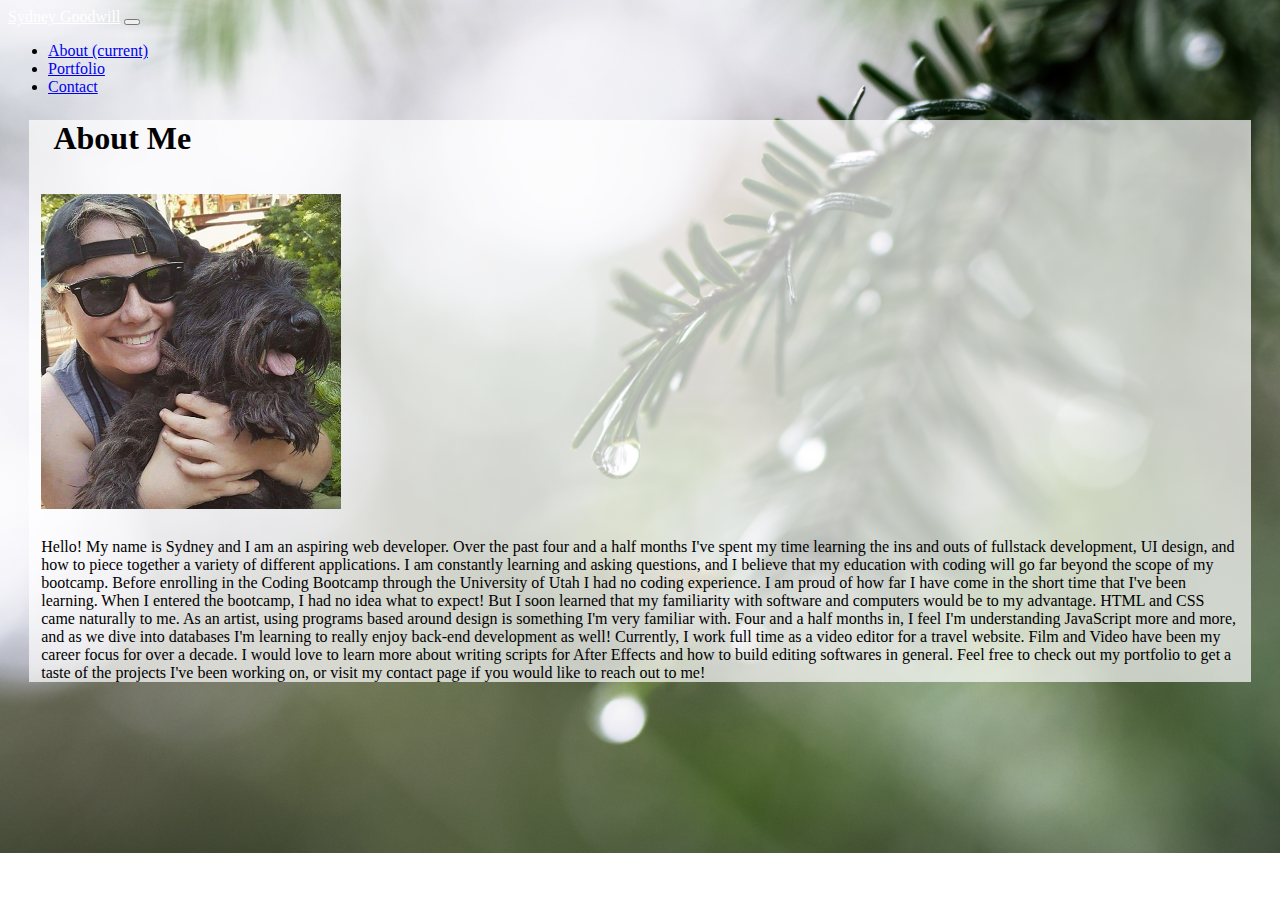
<file: index.html>
<!DOCTYPE html>
<html lang="en">

<head>
    <meta charset="UTF-8">
    <meta name="viewport" content="width=device-width, initial-scale=1.0">
    <title>About Me</title>

    <!-- Bootstrap Link -->

    <link rel="stylesheet" href="https://stackpath.bootstrapcdn.com/bootstrap/4.5.0/css/bootstrap.min.css" integrity="sha384-9aIt2nRpC12Uk9gS9baDl411NQApFmC26EwAOH8WgZl5MYYxFfc+NcPb1dKGj7Sk" crossorigin="anonymous">

    <!-- CSS -->

    <link rel="stylesheet" href="./style.css">


</head>
<body>

    <!-- Navbar -->

  <nav class="navbar navbar-expand-lg navbar-dark bg-dark">
    <a class="navbar-brand" href="#">Sydney Goodwill</a>
      <button class="navbar-toggler" type="button" data-toggle="collapse" data-target="#navbarNav" aria-controls="navbarNav" aria-expanded="false" aria-label="Toggle navigation">
        <span class="navbar-toggler-icon"></span>
      </button>
          <div class="collapse navbar-collapse" id="navbarNav">
            <ul class="navbar-nav">
                <li class="nav-item active">
                <a class="nav-link" href="./index.html">About <span class="sr-only">(current)</span></a>
              </li>
              <li class="nav-item">
                <a class="nav-link" href="./portfolio.html">Portfolio</a>
              </li>
              <li class="nav-item">
                <a class="nav-link" href="contact.html">Contact</a>
              </li>
            </ul>
          </div>
  </nav>

      <!-- Grid -->

      <div class="container">
        <div class="row">
          <div class="col-xs-10.25 col-md-8 col-lg-10">
            <div class="white-box">
              <h1 class="aboutme">About Me</h1>
              <img class="pt-2 pr-2 float-left" src="./aboutme.png">
              <p>Hello! My name is Sydney and I am an aspiring web developer. Over the past four and a half months I've spent my time learning the ins and outs of fullstack development, UI design, and how to piece together a variety of different applications. I am constantly learning and asking questions, and I believe that my education with coding will go far beyond the scope of my bootcamp. Before enrolling in the Coding Bootcamp through the University of Utah I had no coding experience. I am proud of how far I have come in the short time that I've been learning. When I entered the bootcamp, I had no idea what to expect! But I soon learned that my familiarity with software and computers would be to my advantage. HTML and CSS came naturally to me. As an artist, using programs based around design is something I'm very familiar with. Four and a half months in, I feel I'm understanding JavaScript more and more, and as we dive into databases I'm learning to really enjoy back-end development as well! Currently, I work full time as a video editor for a travel website. Film and Video have been my career focus for over a decade. I would love to learn more about writing scripts for After Effects and how to build editing softwares in general. Feel free to check out my portfolio to get a taste of the projects I've been working on, or visit my contact page if you would like to reach out to me!</p>
            </div>
          </div>
        </div>
      </div>
      
      <!-- Bootstrap JS Links -->
    
      <script src="https://code.jquery.com/jquery-3.5.1.slim.min.js" integrity="sha384-DfXdz2htPH0lsSSs5nCTpuj/zy4C+OGpamoFVy38MVBnE+IbbVYUew+OrCXaRkfj" crossorigin="anonymous"></script>
      <script src="https://cdn.jsdelivr.net/npm/popper.js@1.16.0/dist/umd/popper.min.js" integrity="sha384-Q6E9RHvbIyZFJoft+2mJbHaEWldlvI9IOYy5n3zV9zzTtmI3UksdQRVvoxMfooAo" crossorigin="anonymous"></script>
      <script src="https://stackpath.bootstrapcdn.com/bootstrap/4.5.0/js/bootstrap.min.js" integrity="sha384-OgVRvuATP1z7JjHLkuOU7Xw704+h835Lr+6QL9UvYjZE3Ipu6Tp75j7Bh/kR0JKI" crossorigin="anonymous"></script>
</body>

</html>
</file>
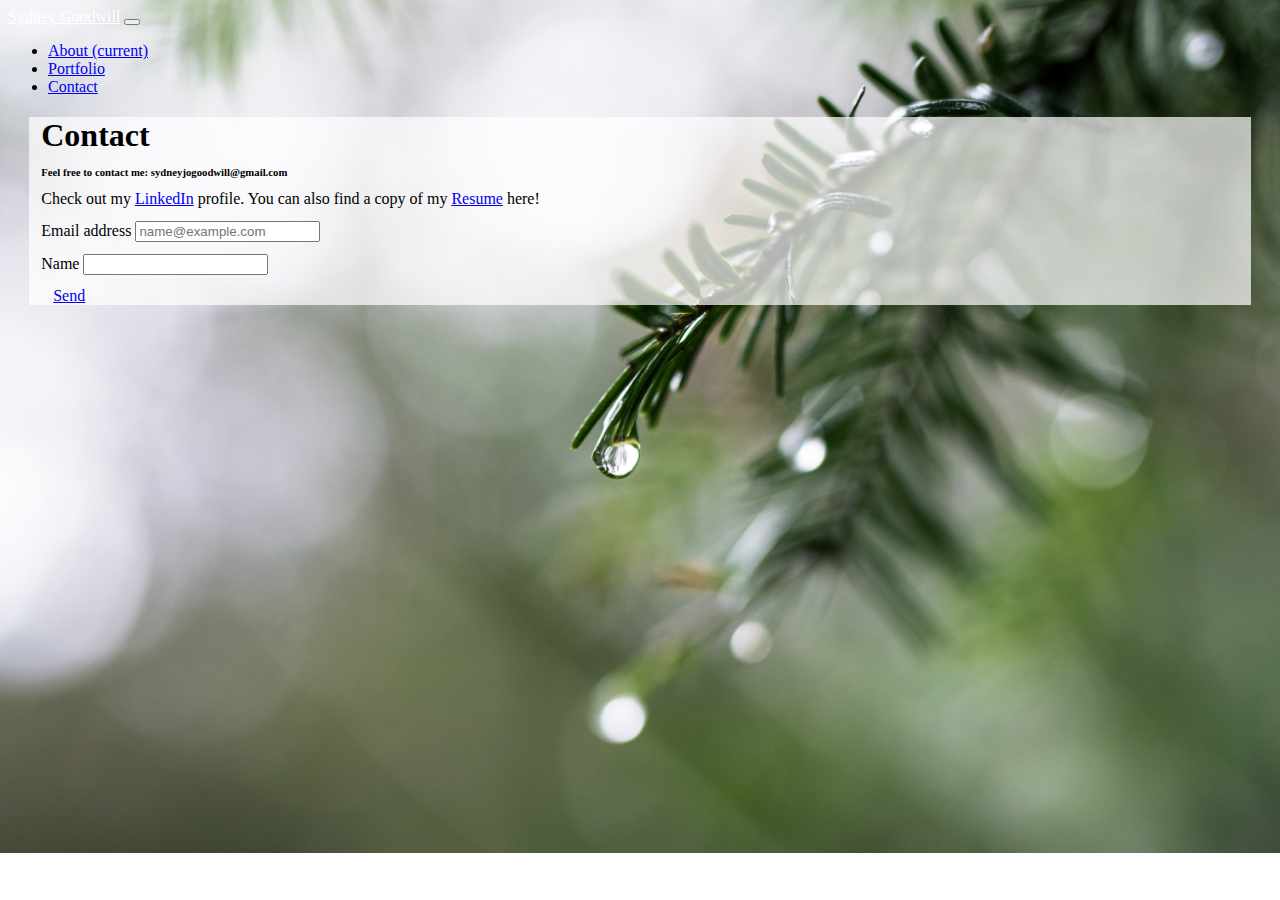
<file: contact.html>
<!DOCTYPE html>
<html lang="en">

<head>
    <meta charset="UTF-8">
    <meta name="viewport" content="width=device-width, initial-scale=1.0">
    <title>Contact</title>

    <!-- Bootstrap Link -->

    <link rel="stylesheet" href="https://stackpath.bootstrapcdn.com/bootstrap/4.5.0/css/bootstrap.min.css" integrity="sha384-9aIt2nRpC12Uk9gS9baDl411NQApFmC26EwAOH8WgZl5MYYxFfc+NcPb1dKGj7Sk" crossorigin="anonymous">

    <!-- CSS -->

    <link rel="stylesheet" href="./style.css">

</head>
<body>
  
    <!-- Navbar -->

    <nav class="navbar navbar-expand-lg navbar-dark bg-dark">
        
    <a class="navbar-brand" href="#">Sydney Goodwill</a>
      <button class="navbar-toggler" type="button" data-toggle="collapse" data-target="#navbarNav" aria-controls="navbarNav" aria-expanded="false" aria-label="Toggle navigation">
        <span class="navbar-toggler-icon"></span>
      </button>
          <div class="collapse navbar-collapse" id="navbarNav">
            <ul class="navbar-nav">
                <li class="nav-item">
                <a class="nav-link" href="./index.html">About <span class="sr-only">(current)</span></a>
              </li>
              <li class="nav-item">
                <a class="nav-link" href="./portfolio.html">Portfolio</a>
              </li>
              <li class="nav-item active">
                <a class="nav-link" href="contact.html">Contact</a>
              </li>
            </ul>
          </div>
        </nav>

      <!-- Grid -->

  <div class="container">
    <div class="row">
      <div class="col-xs-10.25 col-md-8 col-lg-10">
        <div class="white-box">
         <h1 class="contact">Contact</h1>
         <h6 class="contact">Feel free to contact me: sydneyjogoodwill@gmail.com</h6>
             <p>Check out my <a href="https://www.linkedin.com/in/sydney-goodwill-670828199/">LinkedIn</a> profile. You can also find a copy of my <a href="https://docs.google.com/document/d/1tWFm28m_l3ojeyWH6q1dU_-IpvcN43ZXgpE4Wpkwrl8/edit#heading=h.ocvpswguxa6m">Resume</a> here!
             </p>
         <form>
            <div class="form-group">
              <label for="exampleFormControlInput1">Email address</label>
              <input type="email" class="form-control" id="exampleFormControlInput1" placeholder="name@example.com">
            </div>
            <div class="form-group">
              <label for="exampleFormControlSelect1">Name</label>
              <input type="email" class="form-control" id="exampleFormControlInput1" placeholder=" ">
            </div>

            <p>
                <a class="btn btn-primary" href="#" role="button" style="margin: 1%;">Send</a>
            </p>
          </form>
        </div>
      </div>
    </div>     
  </div>
  
  <!-- Bootstrap JS Links -->

  <script src="https://code.jquery.com/jquery-3.5.1.slim.min.js"
      integrity="sha384-DfXdz2htPH0lsSSs5nCTpuj/zy4C+OGpamoFVy38MVBnE+IbbVYUew+OrCXaRkfj"
      crossorigin="anonymous"></script>
  <script src="https://cdn.jsdelivr.net/npm/popper.js@1.16.0/dist/umd/popper.min.js"
      integrity="sha384-Q6E9RHvbIyZFJoft+2mJbHaEWldlvI9IOYy5n3zV9zzTtmI3UksdQRVvoxMfooAo"
      crossorigin="anonymous"></script>
  <script src="https://stackpath.bootstrapcdn.com/bootstrap/4.5.0/js/bootstrap.min.js"
      integrity="sha384-OgVRvuATP1z7JjHLkuOU7Xw704+h835Lr+6QL9UvYjZE3Ipu6Tp75j7Bh/kR0JKI"
      crossorigin="anonymous"></script>
</body>
</html>
</file>
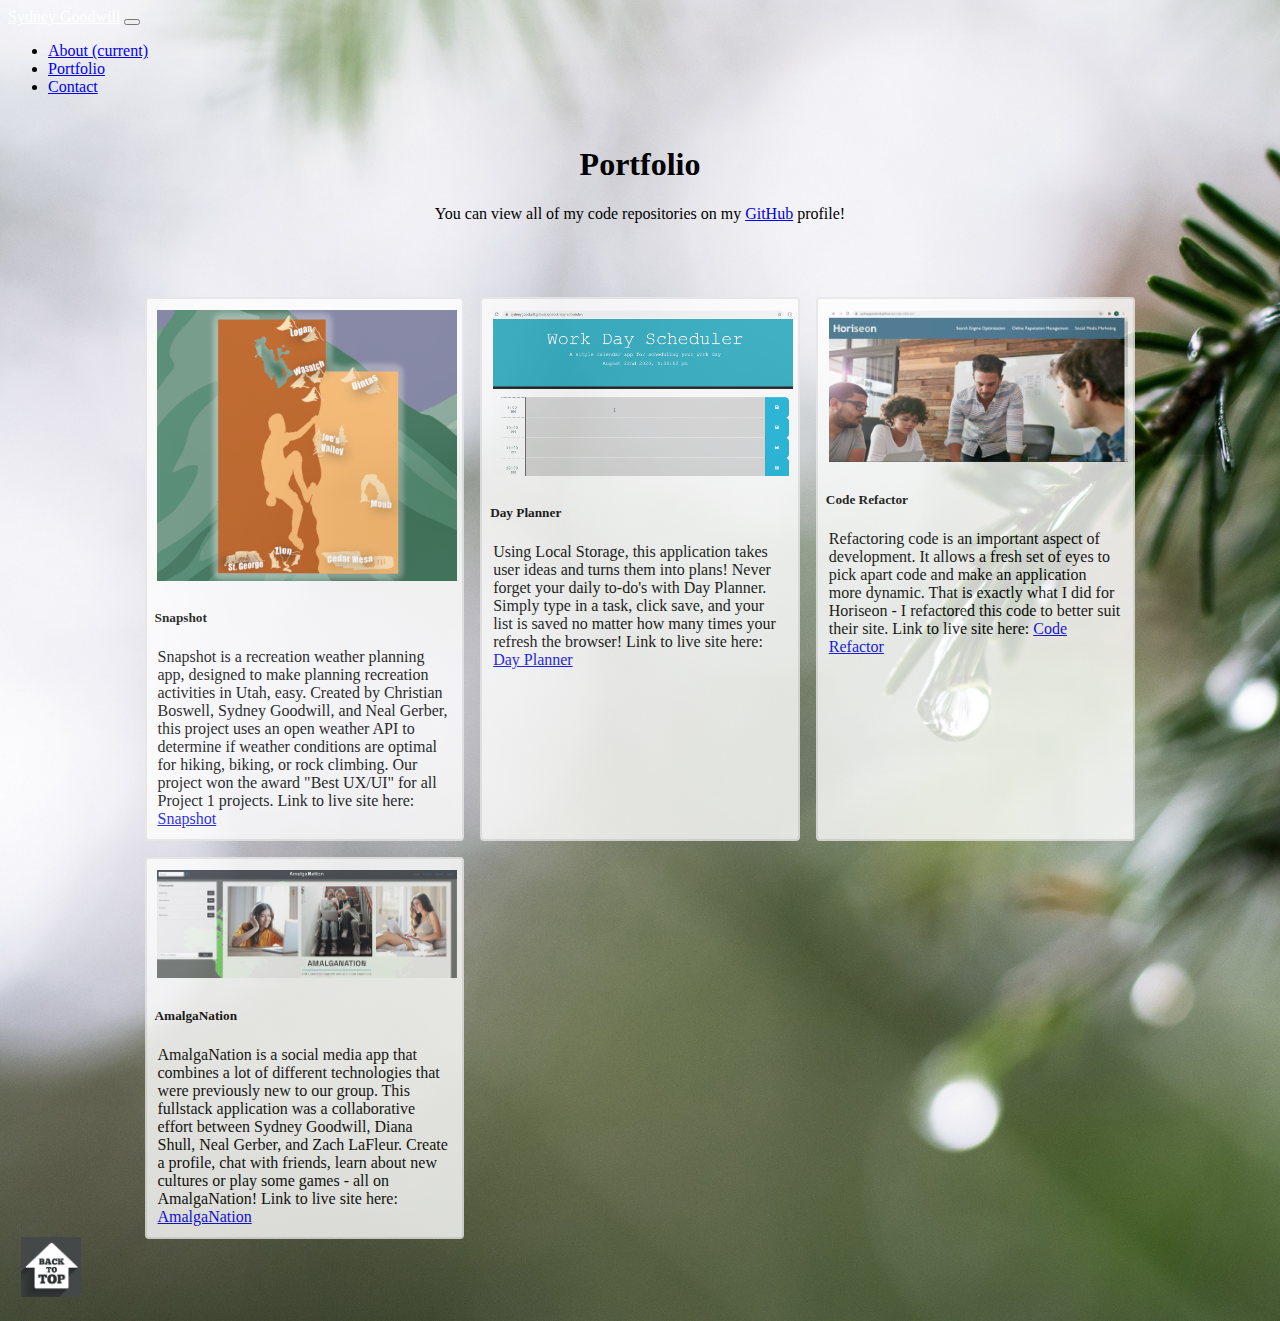
<file: portfolio.html>
<!DOCTYPE html>
<html lang="en">

<head>
    <meta charset="UTF-8">
    <meta name="viewport" content="width=device-width, initial-scale=1.0">
    <title>Portfolio</title>

    <!-- Bootstrap Link -->

    <link rel="stylesheet" href="https://stackpath.bootstrapcdn.com/bootstrap/4.5.0/css/bootstrap.min.css" integrity="sha384-9aIt2nRpC12Uk9gS9baDl411NQApFmC26EwAOH8WgZl5MYYxFfc+NcPb1dKGj7Sk" crossorigin="anonymous">

    <!-- CSS -->

    <link rel="stylesheet" href="./style.css">
        

</head>
<body>
  
    <!-- Navbar -->

    <nav class="navbar navbar-expand-lg navbar-dark bg-dark">
        
    <a class="navbar-brand" href="#">Sydney Goodwill</a>
      <button class="navbar-toggler" type="button" data-toggle="collapse" data-target="#navbarNav" aria-controls="navbarNav" aria-expanded="false" aria-label="Toggle navigation">
        <span class="navbar-toggler-icon"></span>
      </button>
          <div class="collapse navbar-collapse" id="navbarNav">
            <ul class="navbar-nav">
                <li class="nav-item">
                <a class="nav-link" href="./index.html">About <span class="sr-only">(current)</span></a>
              </li>
              <li class="nav-item active">
                <a class="nav-link" href="./portfolio.html">Portfolio</a>
              </li>
              <li class="nav-item">
                <a class="nav-link" href="contact.html">Contact</a>
              </li>
            </ul>
          </div>
        </nav>

      <!-- Grid -->
      <div class="big-container">
        <h1 class="portfolio">Portfolio</h1>
        <p style="text-align: center;">You can view all of my code repositories on my  <a href="https://github.com/SydneyGoodwill">GitHub</a> profile!</p>
          <div class="card-container">
               <div class="col-mb-4">
                 <div class="card-main">
                   <img src="./assets/HomescreenDemo.png" class="card-img-top" alt="Snapshot">
                   <div class="card-body">
                     <h5 class="card-title">Snapshot</h5>
                     <p class="card-text">Snapshot is a recreation weather planning app, designed to make planning recreation activities in Utah, easy. Created by Christian Boswell, Sydney Goodwill, and Neal Gerber, this project uses an open weather API to determine if weather conditions are optimal for hiking, biking, or rock climbing. Our project won the award "Best UX/UI" for all Project 1 projects. Link to live site here: <a href="https://sydneygoodwill.github.io/Recreation-Weather-Planner/">Snapshot</a></p>
                   </div>
                 </div>
               </div>
               <div class="col-mb-4">
                 <div class="card-main">
                   <img src="./assets/workdayscheduler.gif" class="card-img-top" alt="DayPlanner">
                   <div class="card-body">
                     <h5 class="card-title">Day Planner</h5>
                     <p class="card-text">Using Local Storage, this application takes user ideas and turns them into plans! Never forget your daily to-do's with Day Planner. Simply type in a task, click save, and your list is saved no matter how many times your refresh the browser! Link to live site here: <a href="https://sydneygoodwill.github.io/work-day-scheduler/">Day Planner</a></p>
                   </div>
                 </div>
               </div>
               <div class="col-mb-4">
                 <div class="card-main">
                   <img src="./assets/screenshot.png" class="card-img-top" alt="CodeRefactor">
                   <div class="card-body">
                     <h5 class="card-title">Code Refactor</h5>
                     <p class="card-text">Refactoring code is an important aspect of development. It allows a fresh set of eyes to pick apart code and make an application more dynamic. That is exactly what I did for Horiseon - I refactored this code to better suit their site. Link to live site here: <a href="https://sydneygoodwill.github.io/code-refactor/">Code Refactor</a></p>
                   </div>
                 </div>
               </div>
               <div class="col-mb-4">
                 <div class="card-main">
                   <img src="assets/amalganation.jpg" class="card-img-top" alt="placeholder4">
                   <div class="card-body">
                     <h5 class="card-title">AmalgaNation</h5>
                     <p class="card-text">AmalgaNation is a social media app that combines a lot of different technologies that were previously new to our group. This fullstack application was a collaborative effort between Sydney Goodwill, Diana Shull, Neal Gerber, and Zach LaFleur. Create a profile, chat with friends, learn about new cultures or play some games - all on AmalgaNation! Link to live site here: <a href="https://fast-woodland-71053.herokuapp.com/login">AmalgaNation</a></p>
                   </div>
                 </div>
               </div>
          </div>
      </div>

<!-- Footer -->

  <footer>

<nav class="navbar navbar-dark bg-dark">
  <a class="navbar-brand" href="#">
    <img src="assets/topbutton.png" width="60" height="60" class="d-inline-block align-top" alt="Top Button" loading="lazy">
  </a>
</nav>

  </footer>

    <!-- Bootstrap JS Links -->

    <script src="https://code.jquery.com/jquery-3.5.1.slim.min.js"
        integrity="sha384-DfXdz2htPH0lsSSs5nCTpuj/zy4C+OGpamoFVy38MVBnE+IbbVYUew+OrCXaRkfj"
        crossorigin="anonymous"></script>
    <script src="https://cdn.jsdelivr.net/npm/popper.js@1.16.0/dist/umd/popper.min.js"
        integrity="sha384-Q6E9RHvbIyZFJoft+2mJbHaEWldlvI9IOYy5n3zV9zzTtmI3UksdQRVvoxMfooAo"
        crossorigin="anonymous"></script>
    <script src="https://stackpath.bootstrapcdn.com/bootstrap/4.5.0/js/bootstrap.min.js"
        integrity="sha384-OgVRvuATP1z7JjHLkuOU7Xw704+h835Lr+6QL9UvYjZE3Ipu6Tp75j7Bh/kR0JKI"
        crossorigin="anonymous"></script>

  
</body>
</html>
</file>
<file: style.css>
/* This is my CSS outside of bootstrap */
body {
  background-image: url("./assets/background.jpg");
  background-repeat: no-repeat;
  background-size: cover;
}

html, body {
  position: relative;
}

#main-nav {
  background-color: #2B2D2F;

}

.navbar-brand {
  background-color: transparent;
  color: white !important;
}

.white-box {
  background: rgba(255, 255, 255, 0.7);
  color: black;
  margin: 21px;
}

p {
  margin: 1%;
}

img {
  max-width: 100%;
  max-height: 100%;
  display: inline-block;
  margin: 1%;
}

.card-container {
  display: grid;
  grid-template-columns: repeat(3, 1fr);
  grid-auto-rows: auto;
  grid-gap: 1rem;
  padding: 5% 10% 5% 10%;
}

.col-mb-4 {
  border: 2px solid #e7e7e7;
  border-radius: 4px;
  padding: .5rem;
  background-color: white;
  opacity: 80%;
}

.big-container {
  padding: 1%;
}

.portfolio {
  text-align: center;
}

footer {
  position: absolute;
  bottom:0;
  width: 100%;
}

.aboutme {
  margin: 2%;
}

.contact {
  margin: 1%;
}

.form-group {
  margin: 1%;
}
</file>
